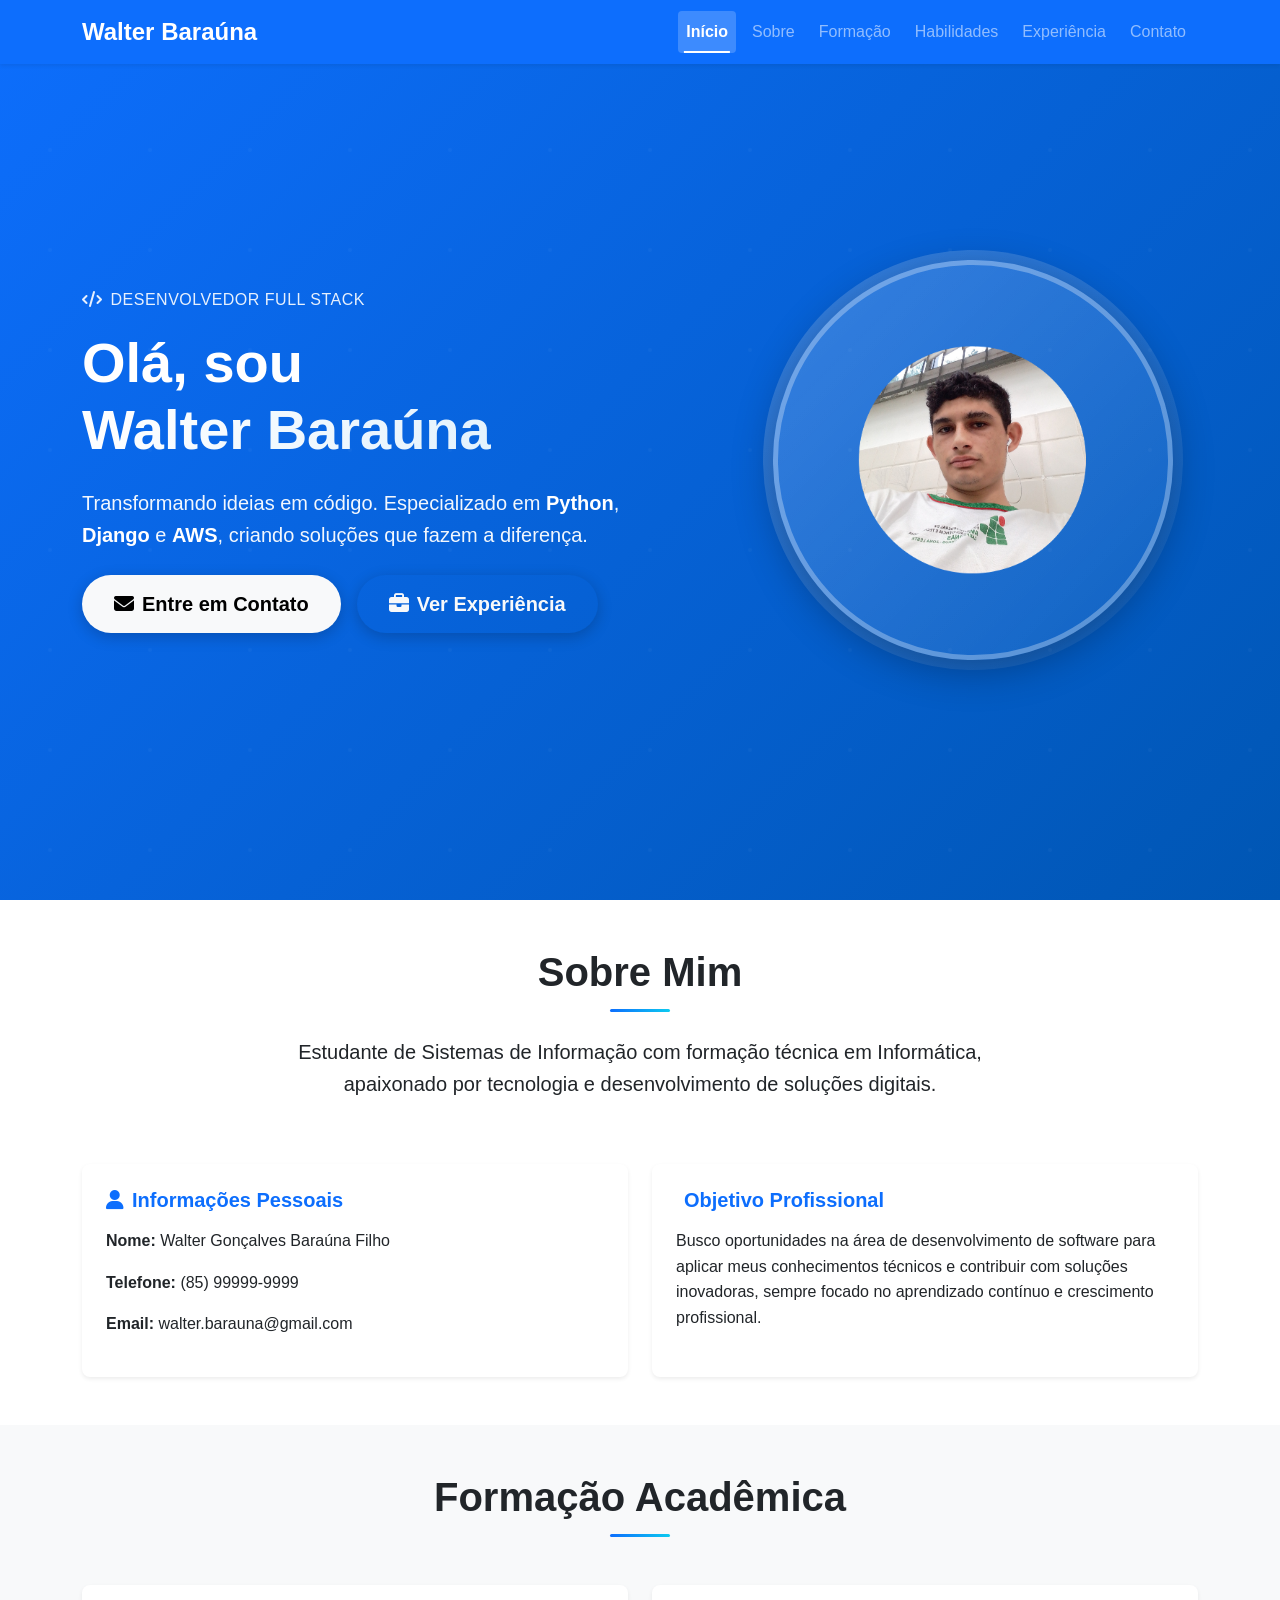
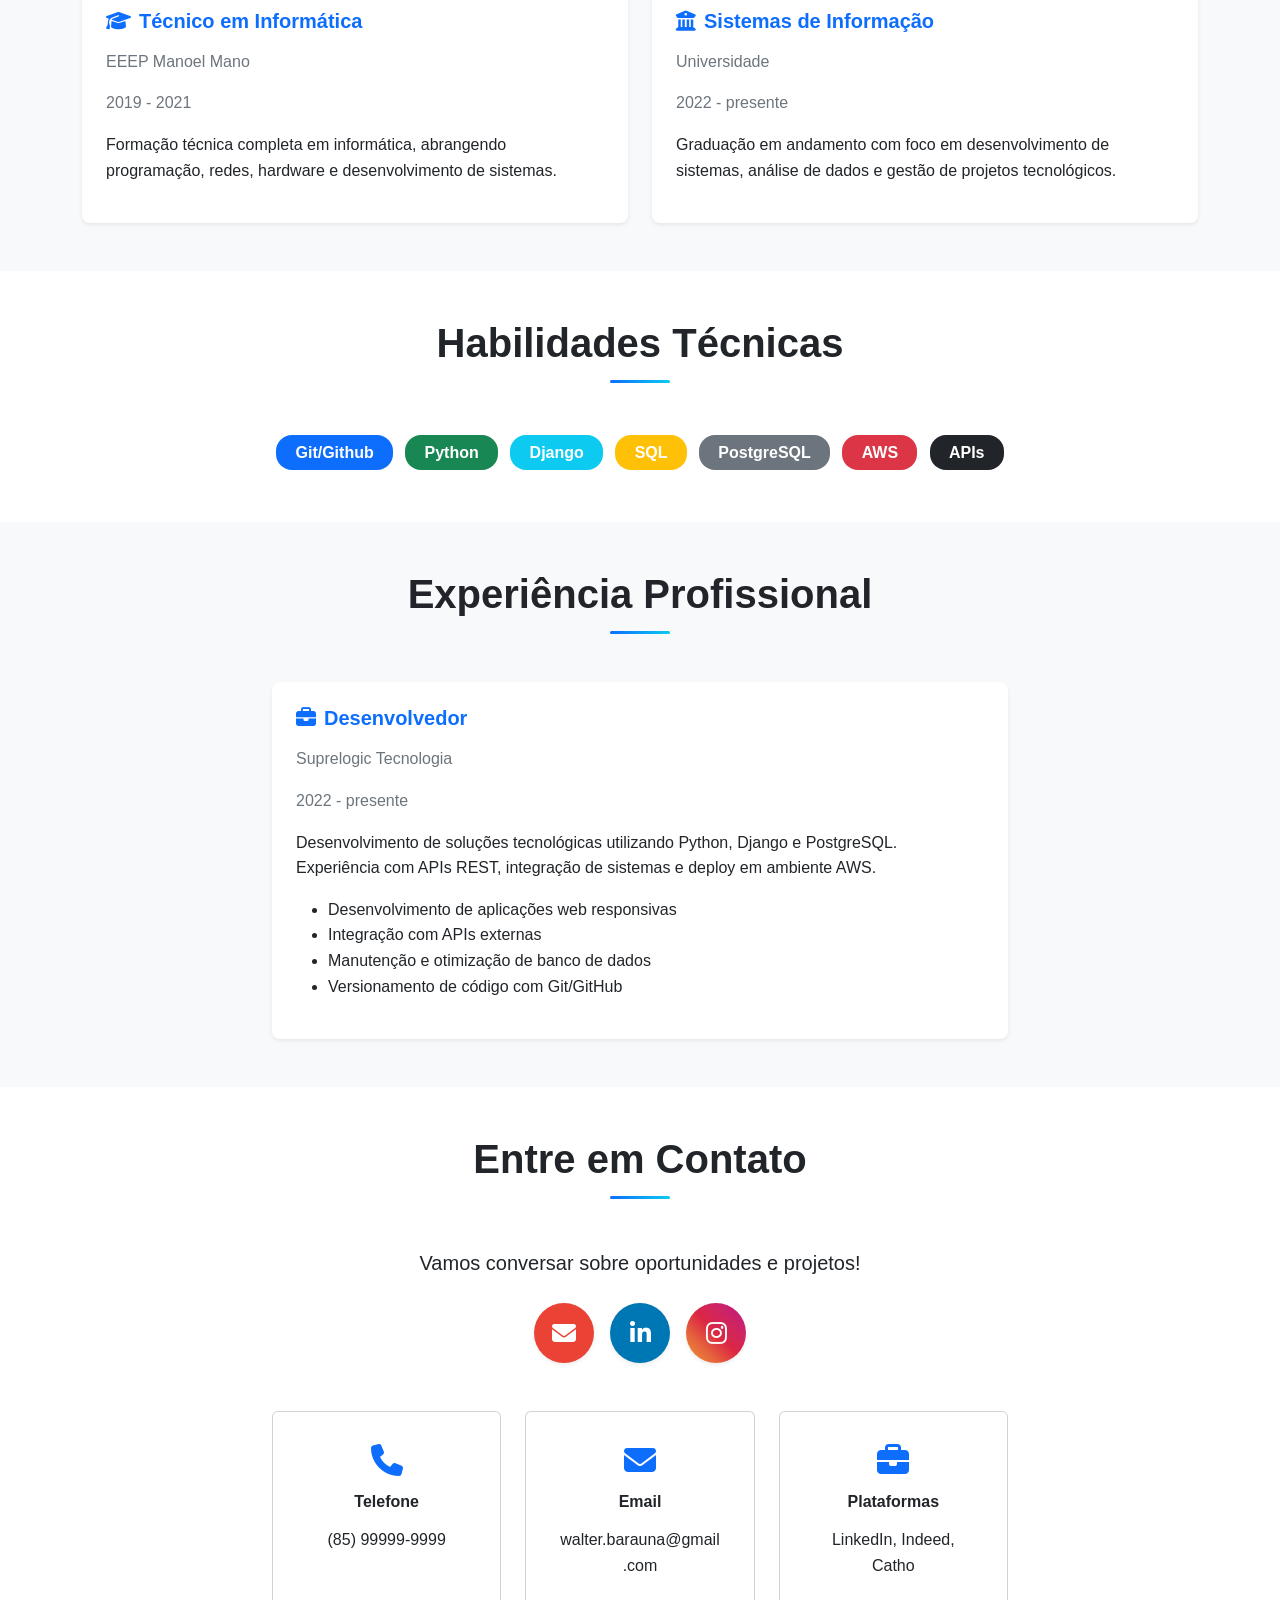
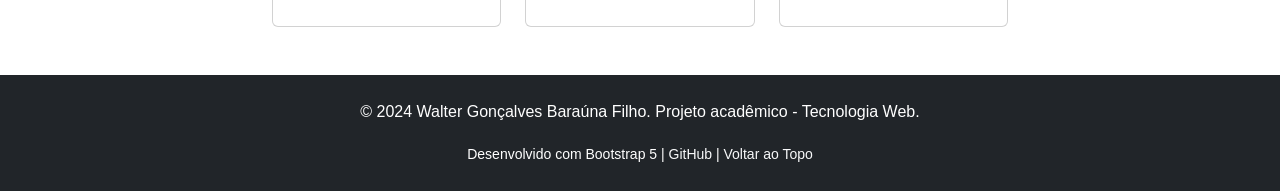
<file: portfolio.html>
<!DOCTYPE html>
<html lang="pt-BR">
<head>
    <meta charset="UTF-8">
    <meta name="viewport" content="width=device-width, initial-scale=1.0">
    <meta name="description" content="Currículo Online de Walter Gonçalves Baraúna Filho - Desenvolvedor especializado em Python, Django, PostgreSQL e AWS. Confira minha formação, habilidades e experiência profissional.">
    <meta name="keywords" content="Walter Baraúna, desenvolvedor Python, Django, PostgreSQL, AWS, APIs REST, desenvolvedor web, Suprelogic Tecnologia, Sistemas de Informação">
    <meta name="author" content="Walter Gonçalves Baraúna Filho">
    <meta name="robots" content="index, follow">
    
    <!-- Open Graph / Facebook -->
    <meta property="og:type" content="website">
    <meta property="og:url" content="https://walterbaraunaf.github.io/Tecnologia-Web/portfolio.html">
    <meta property="og:title" content="Walter Baraúna - Desenvolvedor Python & Django">
    <meta property="og:description" content="Portfólio profissional de Walter Gonçalves Baraúna Filho. Desenvolvedor com experiência em Python, Django, PostgreSQL e AWS.">
    
    <!-- Twitter -->
    <meta property="twitter:card" content="summary_large_image">
    <meta property="twitter:title" content="Walter Baraúna - Desenvolvedor Python & Django">
    <meta property="twitter:description" content="Portfólio profissional de Walter Gonçalves Baraúna Filho. Desenvolvedor com experiência em Python, Django, PostgreSQL e AWS.">
    
    <title>Walter Baraúna - Desenvolvedor Python & Django</title>
    
    <!-- Preconnect para CDNs -->
    <link rel="preconnect" href="https://cdn.jsdelivr.net" crossorigin>
    <link rel="preconnect" href="https://cdnjs.cloudflare.com" crossorigin>
    
    <!-- Bootstrap CSS -->
    <link href="https://cdn.jsdelivr.net/npm/bootstrap@5.3.0/dist/css/bootstrap.min.css" rel="stylesheet">
    
    <!-- Font Awesome -->
    <link rel="stylesheet" href="https://cdnjs.cloudflare.com/ajax/libs/font-awesome/6.4.0/css/all.min.css">
    
    <!-- CSS Personalizado -->
    <link rel="stylesheet" href="css/styles.css">
    
    <!-- Favicon -->
    <link rel="icon" type="image/x-icon" href="assets/imagens/favicon.ico">
    <link rel="shortcut icon" type="image/x-icon" href="assets/imagens/favicon.ico">
    <link rel="apple-touch-icon" href="assets/imagens/favicon.ico">
</head>
<body>
    <!-- Navegação -->
    <nav class="navbar navbar-expand-lg navbar-dark bg-primary fixed-top">
        <div class="container">
            <a class="navbar-brand" href="#home">Walter Baraúna</a>
            
            <button class="navbar-toggler" type="button" data-bs-toggle="collapse" 
                    data-bs-target="#navbarNav" aria-controls="navbarNav" 
                    aria-expanded="false" aria-label="Toggle navigation">
                <span class="navbar-toggler-icon"></span>
            </button>
            
            <div class="collapse navbar-collapse" id="navbarNav">
                <ul class="navbar-nav ms-auto">
                    <li class="nav-item">
                        <a class="nav-link active" href="#home">Início</a>
                    </li>
                    <li class="nav-item">
                        <a class="nav-link" href="#sobre">Sobre</a>
                    </li>
                    <li class="nav-item">
                        <a class="nav-link" href="#formacao">Formação</a>
                    </li>
                    <li class="nav-item">
                        <a class="nav-link" href="#habilidades">Habilidades</a>
                    </li>
                    <li class="nav-item">
                        <a class="nav-link" href="#experiencia">Experiência</a>
                    </li>
                    <li class="nav-item">
                        <a class="nav-link" href="#contato">Contato</a>
                    </li>
                </ul>
            </div>
        </div>
    </nav>
    
    <!-- Hero Section -->
    <section id="home" class="hero-section bg-primary text-white" role="banner" aria-label="Apresentação principal">
        <div class="container">
            <div class="row align-items-center hero-content">
                <div class="col-12 col-lg-7 mb-4 mb-lg-0 hero-text">
                    <p class="hero-tagline mb-3">
                        <i class="fas fa-code me-2" aria-hidden="true"></i>Desenvolvedor Full Stack
                    </p>
                    <h1 class="hero-title mb-4">
                        Olá, sou <span class="hero-name">Walter Baraúna</span>
                    </h1>
                    <p class="hero-subtitle mb-4">
                        Transformando ideias em código. Especializado em <strong>Python</strong>, <strong>Django</strong> e <strong>AWS</strong>, 
                        criando soluções que fazem a diferença.
                    </p>
                    <div class="hero-cta d-flex flex-wrap gap-3">
                        <a href="#contato" class="btn btn-light btn-lg">
                            <i class="fas fa-envelope me-2" aria-hidden="true"></i>Entre em Contato
                        </a>
                        <a href="#experiencia" class="btn btn-outline-light btn-lg">
                            <i class="fas fa-briefcase me-2" aria-hidden="true"></i>Ver Experiência
                        </a>
                    </div>
                </div>
                <div class="col-12 col-lg-5 text-center hero-image-wrapper">
                    <div class="hero-image-container">
                        <img 
                            src="assets/imagens/foto1.png" 
                            alt="Foto de perfil de Walter Gonçalves Baraúna Filho"
                            class="hero-profile-image"
                            loading="eager"
                            width="320"
                            height="320"
                        /> 
                    </div>
                </div>
            </div>
        </div>
    </section>
    
    <!-- Seção Sobre -->
    <section id="sobre" class="py-5">
        <div class="container">
            <div class="row">
                <div class="col-lg-8 mx-auto text-center">
                    <h2 class="mb-4">Sobre Mim</h2>
                    <p class="lead">Estudante de Sistemas de Informação com formação técnica em Informática, apaixonado por tecnologia e desenvolvimento de soluções digitais.</p>
                </div>
            </div>
            <div class="row mt-5">
                <div class="col-12 col-md-6 mb-4 mb-md-0">
                    <div class="card h-100 card-personalizado">
                        <div class="card-body">
                            <h5 class="card-title"><i class="fas fa-user me-2"></i>Informações Pessoais</h5>
                            <p><strong>Nome:</strong> Walter Gonçalves Baraúna Filho</p>
                            <p><strong>Telefone:</strong> (85) 99999-9999</p>
                            <p><strong>Email:</strong> walter.barauna@gmail.com</p>
                        </div>
                    </div>
                </div>
                <div class="col-12 col-md-6">
                    <div class="card h-100 card-personalizado">
                        <div class="card-body">
                            <h5 class="card-title"><i class="fas fa-target me-2"></i>Objetivo Profissional</h5>
                            <p>Busco oportunidades na área de desenvolvimento de software para aplicar meus conhecimentos técnicos e contribuir com soluções inovadoras, sempre focado no aprendizado contínuo e crescimento profissional.</p>
                        </div>
                    </div>
                </div>
            </div>
        </div>
    </section>
    
    <!-- Seção Formação -->
    <section id="formacao" class="py-5 bg-light">
        <div class="container">
            <div class="row">
                <div class="col-lg-8 mx-auto text-center">
                    <h2 class="mb-5">Formação Acadêmica</h2>
                </div>
            </div>
            <div class="row">
                <div class="col-12 col-md-6 mb-4 mb-md-0">
                    <div class="card h-100 card-personalizado">
                        <div class="card-body">
                            <h5 class="card-title"><i class="fas fa-graduation-cap me-2"></i>Técnico em Informática</h5>
                            <p class="text-muted">EEEP Manoel Mano</p>
                            <p class="text-muted">2019 - 2021</p>
                            <p>Formação técnica completa em informática, abrangendo programação, redes, hardware e desenvolvimento de sistemas.</p>
                        </div>
                    </div>
                </div>
                <div class="col-12 col-md-6">
                    <div class="card h-100 card-personalizado">
                        <div class="card-body">
                            <h5 class="card-title"><i class="fas fa-university me-2"></i>Sistemas de Informação</h5>
                            <p class="text-muted">Universidade</p>
                            <p class="text-muted">2022 - presente</p>
                            <p>Graduação em andamento com foco em desenvolvimento de sistemas, análise de dados e gestão de projetos tecnológicos.</p>
                        </div>
                    </div>
                </div>
            </div>
        </div>
    </section>
    
    <!-- Seção Habilidades -->
    <section id="habilidades" class="py-5">
        <div class="container">
            <div class="row">
                <div class="col-lg-8 mx-auto text-center">
                    <h2 class="mb-5">Habilidades Técnicas</h2>
                </div>
            </div>
            <div class="row">
                <div class="col-lg-8 mx-auto">
                    <div class="text-center">
                        <span class="badge bg-primary badge-habilidade">Git/Github</span>
                        <span class="badge bg-success badge-habilidade">Python</span>
                        <span class="badge bg-info badge-habilidade">Django</span>
                        <span class="badge bg-warning badge-habilidade">SQL</span>
                        <span class="badge bg-secondary badge-habilidade">PostgreSQL</span>
                        <span class="badge bg-danger badge-habilidade">AWS</span>
                        <span class="badge bg-dark badge-habilidade">APIs</span>
                    </div>
                </div>
            </div>
        </div>
    </section>
    
    <!-- Seção Experiência -->
    <section id="experiencia" class="py-5 bg-light">
        <div class="container">
            <div class="row">
                <div class="col-lg-8 mx-auto text-center">
                    <h2 class="mb-5">Experiência Profissional</h2>
                </div>
            </div>
            <div class="row">
                <div class="col-lg-8 mx-auto">
                    <div class="card card-personalizado">
                        <div class="card-body">
                            <h5 class="card-title"><i class="fas fa-briefcase me-2"></i>Desenvolvedor</h5>
                            <p class="text-muted">Suprelogic Tecnologia</p>
                            <p class="text-muted">2022 - presente</p>
                            <p>Desenvolvimento de soluções tecnológicas utilizando Python, Django e PostgreSQL. Experiência com APIs REST, integração de sistemas e deploy em ambiente AWS.</p>
                            <ul>
                                <li>Desenvolvimento de aplicações web responsivas</li>
                                <li>Integração com APIs externas</li>
                                <li>Manutenção e otimização de banco de dados</li>
                                <li>Versionamento de código com Git/GitHub</li>
                            </ul>
                        </div>
                    </div>
                </div>
            </div>
        </div>
    </section>
    
    <!-- Seção Contato -->
    <section id="contato" class="py-5">
        <div class="container">
            <div class="row">
                <div class="col-lg-8 mx-auto text-center">
                    <h2 class="mb-5">Entre em Contato</h2>
                    <p class="lead mb-4">Vamos conversar sobre oportunidades e projetos!</p>
                    
                    <div class="d-flex justify-content-center flex-wrap gap-3 mb-4">
                        <a href="mailto:walter.barauna@gmail.com" class="botao-social email text-white link-externo" aria-label="Enviar email para Walter Baraúna">
                            <i class="fas fa-envelope"></i>
                        </a>
                        <a href="https://www.linkedin.com/in/waltergoncalvesfilho/" class="botao-social linkedin text-white link-externo" target="_blank" rel="noopener noreferrer" aria-label="Visitar perfil no LinkedIn">
                            <i class="fab fa-linkedin-in"></i>
                        </a>
                        <a href="https://www.instagram.com/waltergoncalves.filho" class="botao-social instagram text-white link-externo" target="_blank" rel="noopener noreferrer" aria-label="Visitar perfil no Instagram">
                            <i class="fab fa-instagram"></i>
                        </a>
                    </div>
                    
                    <div class="row mt-5">
                        <div class="col-12 col-md-4 mb-4 mb-md-0">
                            <div class="card h-100">
                                <div class="card-body text-center">
                                    <i class="fas fa-phone fa-2x text-primary mb-3"></i>
                                    <h6>Telefone</h6>
                                    <p>(85) 99999-9999</p>
                                </div>
                            </div>
                        </div>
                        <div class="col-12 col-md-4 mb-4 mb-md-0">
                            <div class="card h-100">
                                <div class="card-body text-center">
                                    <i class="fas fa-envelope fa-2x text-primary mb-3"></i>
                                    <h6>Email</h6>
                                    <p>walter.barauna@gmail.com</p>
                                </div>
                            </div>
                        </div>
                        <div class="col-12 col-md-4">
                            <div class="card h-100">
                                <div class="card-body text-center">
                                    <i class="fas fa-briefcase fa-2x text-primary mb-3"></i>
                                    <h6>Plataformas</h6>
                                    <p>LinkedIn, Indeed, Catho</p>
                                </div>
                            </div>
                        </div>
                    </div>
                </div>
            </div>
        </div>
    </section>
    
    <!-- Footer -->
    <footer class="bg-dark text-white py-4">
        <div class="container">
            <div class="row">
                <div class="col-12 text-center">
                    <p>&copy; 2024 Walter Gonçalves Baraúna Filho. Projeto acadêmico - Tecnologia Web.</p>
                    <p class="mb-0">
                        <small>Desenvolvido com Bootstrap 5 | 
                        <a href="https://github.com" class="text-light">GitHub</a> | 
                        <a href="#home" class="text-light">Voltar ao Topo</a>
                        </small>
                    </p>
                </div>
            </div>
        </div>
    </footer>
    
    <!-- Bootstrap JS -->
    <script src="https://cdn.jsdelivr.net/npm/bootstrap@5.3.0/dist/js/bootstrap.bundle.min.js"></script>
    
    <!-- JavaScript Personalizado -->
    <script src="js/script.js"></script>
</body>
</html>
</file>
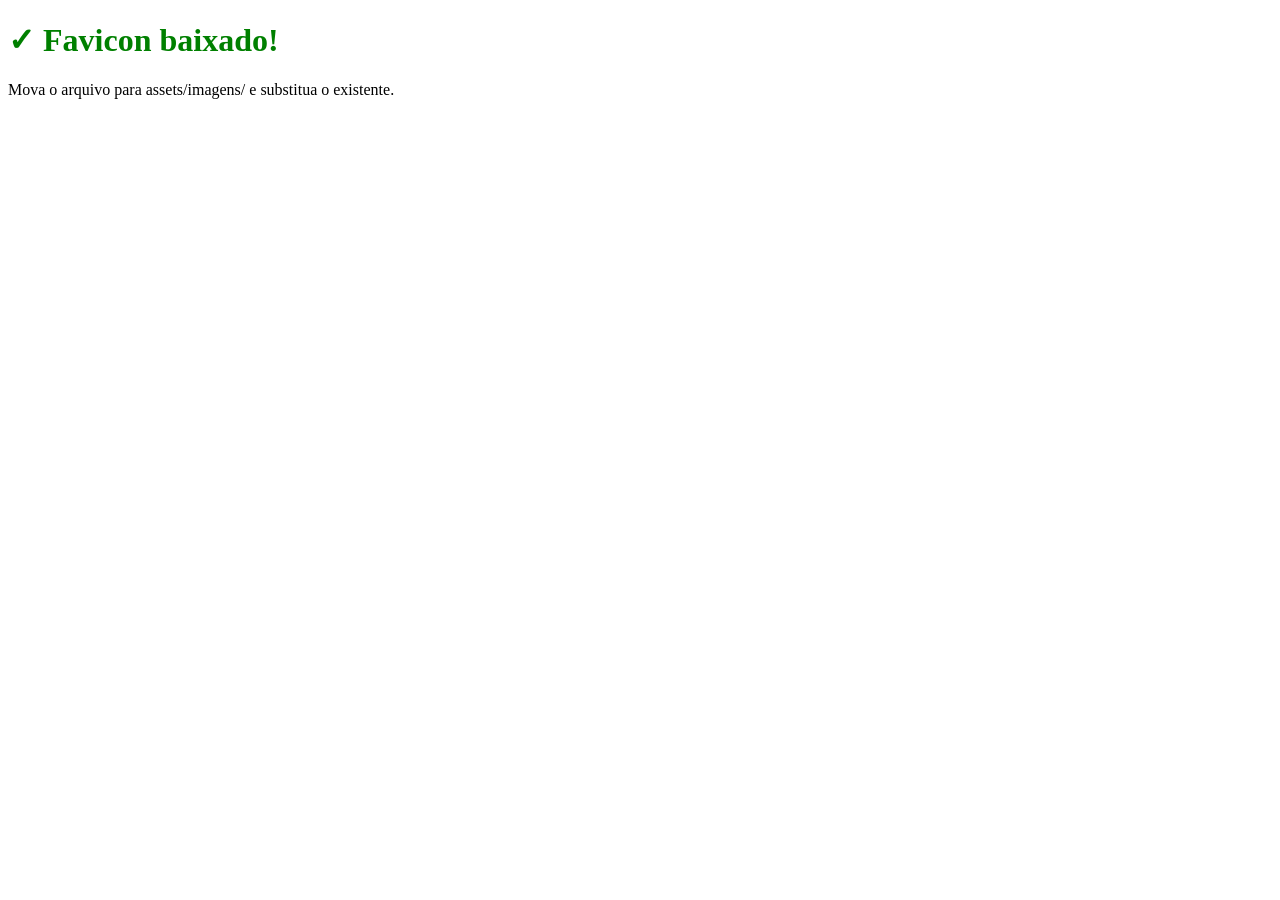
<file: assets/imagens/create-favicon.html>
<!DOCTYPE html>
<html>
<head>
    <meta charset="UTF-8">
    <title>Criar Favicon</title>
</head>
<body>
    <h1>Gerando favicon...</h1>
    <canvas id="canvas" width="32" height="32"></canvas>
    <script>
        const canvas = document.getElementById('canvas');
        const ctx = canvas.getContext('2d');
        
        // Fundo azul
        ctx.fillStyle = '#0d6efd';
        ctx.fillRect(0, 0, 32, 32);
        
        // Letra W branca
        ctx.fillStyle = '#ffffff';
        ctx.font = 'bold 24px Arial';
        ctx.textAlign = 'center';
        ctx.textBaseline = 'middle';
        ctx.fillText('W', 16, 17);
        
        // Converter para ICO e baixar
        canvas.toBlob(function(blob) {
            const url = URL.createObjectURL(blob);
            const link = document.createElement('a');
            link.href = url;
            link.download = 'favicon.ico';
            document.body.appendChild(link);
            link.click();
            document.body.removeChild(link);
            URL.revokeObjectURL(url);
            
            document.body.innerHTML = '<h1 style="color: green;">✓ Favicon baixado!</h1><p>Mova o arquivo para assets/imagens/ e substitua o existente.</p>';
        }, 'image/x-icon');
    </script>
</body>
</html>
</file>
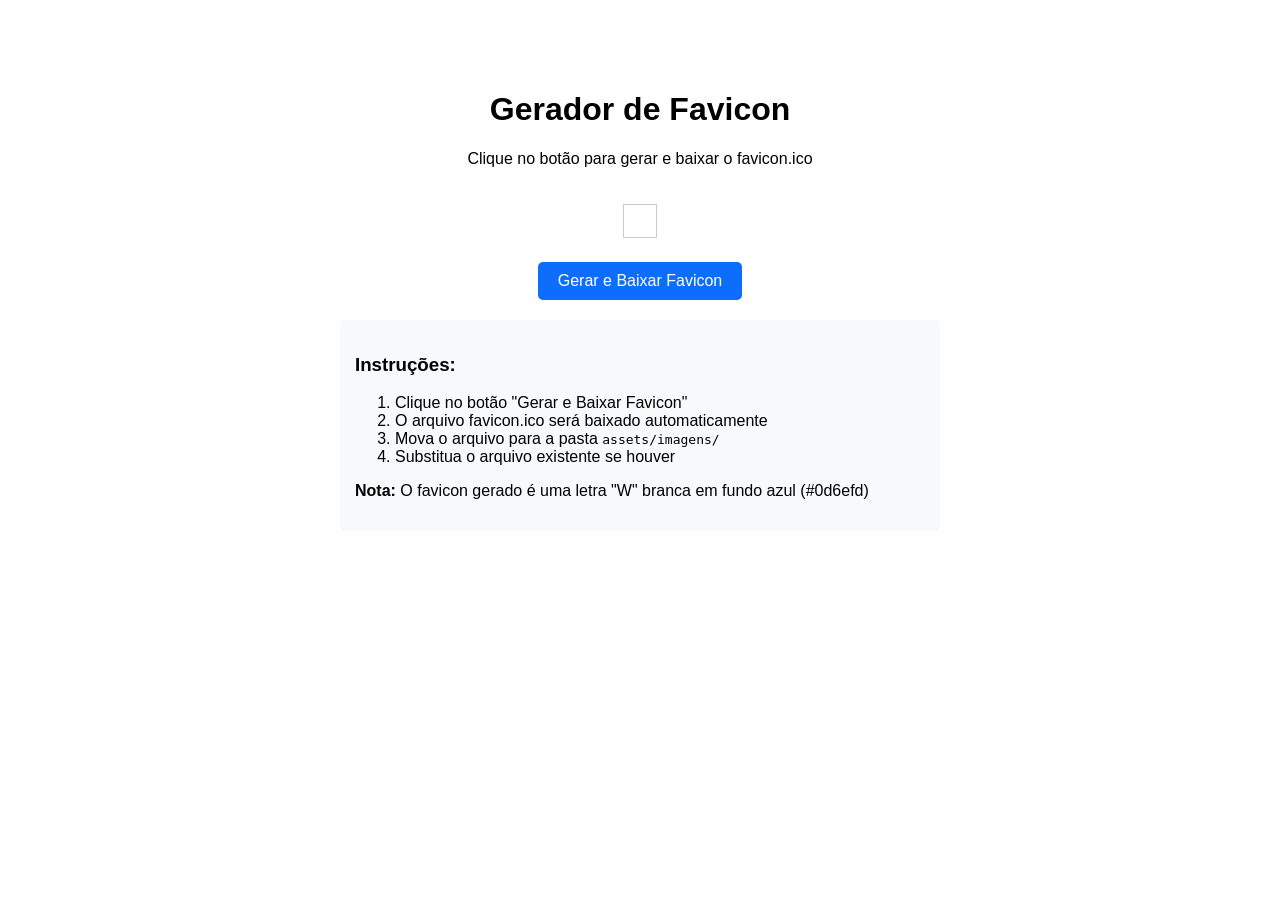
<file: assets/imagens/favicon-generator.html>
<!DOCTYPE html>
<html lang="pt-BR">
<head>
    <meta charset="UTF-8">
    <meta name="viewport" content="width=device-width, initial-scale=1.0">
    <title>Gerador de Favicon</title>
    <style>
        body {
            font-family: Arial, sans-serif;
            max-width: 600px;
            margin: 50px auto;
            padding: 20px;
            text-align: center;
        }
        canvas {
            border: 1px solid #ccc;
            margin: 20px 0;
        }
        button {
            background: #0d6efd;
            color: white;
            border: none;
            padding: 10px 20px;
            font-size: 16px;
            cursor: pointer;
            border-radius: 5px;
        }
        button:hover {
            background: #0056b3;
        }
        .instructions {
            background: #f8f9fa;
            padding: 15px;
            border-radius: 5px;
            margin-top: 20px;
            text-align: left;
        }
    </style>
</head>
<body>
    <h1>Gerador de Favicon</h1>
    <p>Clique no botão para gerar e baixar o favicon.ico</p>
    
    <canvas id="canvas" width="32" height="32"></canvas>
    
    <div>
        <button onclick="generateFavicon()">Gerar e Baixar Favicon</button>
    </div>
    
    <div class="instructions">
        <h3>Instruções:</h3>
        <ol>
            <li>Clique no botão "Gerar e Baixar Favicon"</li>
            <li>O arquivo favicon.ico será baixado automaticamente</li>
            <li>Mova o arquivo para a pasta <code>assets/imagens/</code></li>
            <li>Substitua o arquivo existente se houver</li>
        </ol>
        <p><strong>Nota:</strong> O favicon gerado é uma letra "W" branca em fundo azul (#0d6efd)</p>
    </div>

    <script>
        function generateFavicon() {
            const canvas = document.getElementById('canvas');
            const ctx = canvas.getContext('2d');
            
            // Fundo azul
            ctx.fillStyle = '#0d6efd';
            ctx.fillRect(0, 0, 32, 32);
            
            // Letra W branca
            ctx.fillStyle = '#ffffff';
            ctx.font = 'bold 24px Arial';
            ctx.textAlign = 'center';
            ctx.textBaseline = 'middle';
            ctx.fillText('W', 16, 17);
            
            // Converter para blob e baixar
            canvas.toBlob(function(blob) {
                const url = URL.createObjectURL(blob);
                const link = document.createElement('a');
                link.href = url;
                link.download = 'favicon.ico';
                document.body.appendChild(link);
                link.click();
                document.body.removeChild(link);
                URL.revokeObjectURL(url);
                
                alert('✓ Favicon gerado e baixado com sucesso!\n\nMova o arquivo para assets/imagens/');
            }, 'image/x-icon');
        }
    </script>
</body>
</html>
</file>
<file: css/styles.css>
/* ===== VARIÁVEIS CSS ===== */
:root {
    /* Paleta de Cores Principal */
    --cor-primaria: #0d6efd;
    --cor-secundaria: #6c757d;
    --cor-sucesso: #198754;
    --cor-info: #0dcaf0;
    --cor-warning: #ffc107;
    --cor-danger: #dc3545;
    --cor-light: #f8f9fa;
    --cor-dark: #212529;
    
    /* Cores de Fundo */
    --bg-primaria: #0d6efd;
    --bg-secundaria: #6c757d;
    --bg-light: #f8f9fa;
    --bg-dark: #212529;
    --bg-white: #ffffff;
    
    /* Cores de Texto */
    --texto-primario: #212529;
    --texto-secundario: #6c757d;
    --texto-muted: #6c757d;
    --texto-white: #ffffff;
    
    /* Tipografia */
    --fonte-principal: 'Segoe UI', Tahoma, Geneva, Verdana, sans-serif;
    --fonte-tamanho-base: 1rem;
    --fonte-tamanho-pequeno: 0.875rem;
    --fonte-tamanho-grande: 1.25rem;
    --fonte-peso-normal: 400;
    --fonte-peso-medio: 500;
    --fonte-peso-bold: 700;
    --linha-altura: 1.6;
    
    /* Espaçamento */
    --espacamento-xs: 0.25rem;
    --espacamento-sm: 0.5rem;
    --espacamento-md: 1rem;
    --espacamento-lg: 1.5rem;
    --espacamento-xl: 3rem;
    
    /* Sombras */
    --sombra-pequena: 0 0.125rem 0.25rem rgba(0, 0, 0, 0.075);
    --sombra-media: 0 0.5rem 1rem rgba(0, 0, 0, 0.15);
    --sombra-grande: 0 1rem 3rem rgba(0, 0, 0, 0.175);
    
    /* Bordas */
    --borda-radius-pequeno: 0.25rem;
    --borda-radius-medio: 0.5rem;
    --borda-radius-grande: 1rem;
    --borda-radius-circular: 50%;
    
    /* Transições */
    --transicao-rapida: 0.15s ease-in-out;
    --transicao-normal: 0.3s ease-in-out;
    --transicao-lenta: 0.6s ease-in-out;
    
    /* Z-index */
    --z-navbar: 1030;
    --z-modal: 1050;
    --z-tooltip: 1070;
}

/* ===== ESTILOS GLOBAIS ===== */
* {
    margin: 0;
    padding: 0;
    box-sizing: border-box;
}

body {
    font-family: var(--fonte-principal);
    font-size: var(--fonte-tamanho-base);
    line-height: var(--linha-altura);
    color: var(--texto-primario);
    background-color: var(--bg-white);
    scroll-behavior: smooth;
    overflow-x: hidden;
}

h1, h2, h3, h4, h5, h6 {
    font-weight: var(--fonte-peso-bold);
    line-height: 1.2;
    margin-bottom: var(--espacamento-md);
}

p {
    margin-bottom: var(--espacamento-md);
}

a {
    text-decoration: none;
    transition: all var(--transicao-normal);
}

img {
    max-width: 100%;
    height: auto;
}

section {
    position: relative;
    scroll-margin-top: 70px;
}

/* ===== PÁGINA DE LOGIN - DESIGN PROFISSIONAL ===== */

/* Layout Principal */
.login-left-panel {
    background-color: #e8e8e8;
    position: relative;
}

.login-right-panel {
    background: linear-gradient(135deg, #1a1a3e 0%, #2d2d7f 50%, #4a4aaf 100%);
    position: relative;
}

/* Logo e Branding - Lado Esquerdo */
.login-logo {
    width: 280px;
    height: auto;
    margin-bottom: 2rem;
    filter: drop-shadow(0 4px 6px rgba(0, 0, 0, 0.1));
}

.login-brand-title {
    font-size: 3.5rem;
    font-weight: 700;
    color: #1a1a1a;
    letter-spacing: 4px;
    margin-bottom: 0.5rem;
}

.login-brand-title-mobile {
    font-size: 2rem;
    font-weight: 700;
    color: #ffffff;
    letter-spacing: 3px;
    margin-bottom: 1rem;
}

.login-brand-subtitle {
    font-size: 1.1rem;
    color: #4a4a4a;
    font-weight: 400;
}

/* Container do Formulário */
.login-form-container {
    width: 100%;
    max-width: 420px;
    padding: 2rem;
}

/* Logo Mobile */
.login-logo-mobile {
    width: 120px;
    height: auto;
}

/* Títulos do Formulário */
.login-title {
    color: #ffffff;
    font-size: 2.5rem;
    font-weight: 600;
    margin-bottom: 0.5rem;
}

.login-subtitle {
    color: rgba(255, 255, 255, 0.7);
    font-size: 0.9rem;
    margin-bottom: 2.5rem;
}

/* Labels Customizados */
.form-label-custom {
    color: rgba(255, 255, 255, 0.9);
    font-size: 0.7rem;
    font-weight: 600;
    letter-spacing: 1.5px;
    text-transform: uppercase;
    margin-bottom: 0.6rem;
    display: block;
}

/* Wrapper para Input com Ícone */
.input-icon-wrapper {
    position: relative;
    display: flex;
    align-items: center;
}

.input-icon {
    position: absolute;
    left: 1rem;
    color: #6c757d;
    pointer-events: none;
    z-index: 2;
}

/* Botão de Toggle de Senha */
.toggle-password {
    position: absolute;
    right: 1rem;
    background: none;
    border: none;
    cursor: pointer;
    padding: 0.5rem;
    display: flex;
    align-items: center;
    justify-content: center;
    color: #6c757d;
    transition: all 0.3s ease;
    z-index: 2;
}

.toggle-password:hover {
    color: #ffffff;
    transform: scale(1.1);
}

.toggle-password:focus {
    outline: none;
}

.toggle-password svg {
    width: 20px;
    height: 20px;
}

/* Inputs Customizados */
.form-control-custom {
    width: 100%;
    padding: 1rem 1rem 1rem 3rem;
    font-size: 1rem;
    background-color: transparent;
    border: 2px solid rgba(255, 255, 255, 0.3);
    border-radius: 12px;
    transition: all 0.3s ease;
    color: #ffffff;
}

.form-control-custom::placeholder {
    color: rgba(255, 255, 255, 0.5);
}

.form-control-custom:focus {
    outline: none;
    background-color: rgba(255, 255, 255, 0.05);
    border-color: rgba(255, 255, 255, 0.6);
    box-shadow: 0 0 0 4px rgba(255, 255, 255, 0.1);
}

.form-control-custom:hover {
    border-color: rgba(255, 255, 255, 0.5);
    background-color: rgba(255, 255, 255, 0.03);
}

.form-control-custom:focus + .input-icon,
.form-control-custom:hover + .input-icon {
    color: #ffffff;
}

/* Botão de Login */
.btn-login {
    width: 100%;
    padding: 1rem;
    font-size: 1rem;
    font-weight: 600;
    color: #2d2d7f;
    background-color: #ffffff;
    border: none;
    border-radius: 12px;
    transition: all 0.3s ease;
    cursor: pointer;
    text-transform: uppercase;
    letter-spacing: 1px;
    margin-top: 1rem;
}

.btn-login:hover {
    background-color: #f0f0f0;
    transform: translateY(-2px);
    box-shadow: 0 6px 20px rgba(0, 0, 0, 0.2);
}

.btn-login:active {
    transform: translateY(0);
}

/* Mensagens de Erro */
#login-error .alert {
    background-color: rgba(220, 53, 69, 0.9);
    border: none;
    color: #ffffff;
    border-radius: 12px;
}

.invalid-feedback {
    color: #ffcccc;
    font-size: 0.85rem;
    margin-top: 0.5rem;
}

/* Requisitos de Senha */
.senha-requisitos {
    margin-top: 0.75rem;
    padding: 0.75rem;
    background-color: rgba(255, 255, 255, 0.05);
    border-radius: 8px;
    border: 1px solid rgba(255, 255, 255, 0.1);
}

.requisito {
    color: rgba(255, 255, 255, 0.7);
    font-size: 0.8rem;
    margin-bottom: 0.4rem;
    transition: all 0.3s ease;
    display: flex;
    align-items: center;
    gap: 0.5rem;
}

.requisito:last-child {
    margin-bottom: 0;
}

.requisito-icon {
    display: inline-block;
    width: 16px;
    height: 16px;
    text-align: center;
    font-weight: bold;
    color: rgba(255, 255, 255, 0.5);
    transition: all 0.3s ease;
}

.requisito-valido {
    color: #4ade80 !important;
}

.requisito-valido .requisito-icon {
    color: #4ade80 !important;
}

/* SweetAlert2 Customização */
.swal-popup-custom {
    border-radius: 16px !important;
    padding: 2rem !important;
}

.swal-title-custom {
    color: #1a1a1a !important;
    font-size: 1.5rem !important;
    font-weight: 600 !important;
}

.swal-text-custom {
    color: #4a4a4a !important;
    font-size: 1rem !important;
}

.swal2-icon.swal2-error {
    border-color: #dc3545 !important;
    color: #dc3545 !important;
}

.swal2-icon.swal2-success {
    border-color: #198754 !important;
    color: #198754 !important;
}

.swal2-confirm {
    background-color: #2d2d7f !important;
    border-radius: 8px !important;
    padding: 0.75rem 2rem !important;
    font-weight: 600 !important;
}

.swal2-confirm:hover {
    background-color: #1a1a3e !important;
}

/* Responsividade */
@media (max-width: 991px) {
    .login-right-panel {
        background: linear-gradient(135deg, #1a1a3e 0%, #2d2d7f 50%, #4a4aaf 100%);
    }
    
    .login-form-container {
        max-width: 500px;
    }
    
    .login-title {
        font-size: 2rem;
    }
    
    .login-brand-title-mobile {
        font-size: 1.75rem;
    }
}

@media (max-width: 575px) {
    .login-form-container {
        padding: 1.5rem;
    }
    
    .login-title {
        font-size: 1.75rem;
    }
    
    .login-subtitle {
        font-size: 0.85rem;
    }
    
    .form-control-custom {
        padding: 0.875rem 0.875rem 0.875rem 2.75rem;
        font-size: 0.95rem;
    }
    
    .input-icon {
        left: 0.875rem;
        width: 18px;
        height: 18px;
    }
    
    .btn-login {
        padding: 0.875rem;
        font-size: 0.95rem;
    }
    
    .login-logo-mobile {
        width: 100px;
    }
}

@media (max-width: 575px) {
    .login-form-container {
        padding: 1.5rem;
    }
    
    .login-title {
        font-size: 1.5rem;
    }
    
    .login-subtitle {
        font-size: 0.9rem;
    }
    
    .form-control-custom {
        padding: 0.75rem;
        font-size: 0.9rem;
    }
    
    .btn-login {
        padding: 0.75rem;
        font-size: 0.95rem;
    }
}

/* ===== LANDING PAGE ===== */
.hero-section {
    padding-top: 100px;
    padding-bottom: 80px;
    background: linear-gradient(135deg, var(--cor-primaria) 0%, #0056b3 100%);
    position: relative;
    overflow: hidden;
}

.hero-section::before {
    content: '';
    position: absolute;
    top: 0;
    left: 0;
    right: 0;
    bottom: 0;
    background: url('data:image/svg+xml,<svg width="100" height="100" xmlns="http://www.w3.org/2000/svg"><circle cx="50" cy="50" r="2" fill="rgba(255,255,255,0.1)"/></svg>');
    opacity: 0.3;
    pointer-events: none;
}

.hero-section .container {
    position: relative;
    z-index: 1;
}

/* Hero Content */
.hero-content {
    min-height: calc(100vh - 180px);
}

/* Hero Text */
.hero-text {
    animation: fadeInLeft 0.8s ease-out;
}

.hero-tagline {
    font-size: 1rem;
    font-weight: 500;
    letter-spacing: 0.5px;
    text-transform: uppercase;
    color: rgba(255, 255, 255, 0.9);
    animation: fadeInDown 0.6s ease-out;
}

.hero-title {
    font-size: clamp(2rem, 5vw, 3.5rem);
    font-weight: 700;
    line-height: 1.2;
    margin-bottom: 1.5rem;
    animation: fadeInDown 0.8s ease-out 0.1s both;
}

.hero-name {
    display: inline-block;
    background: linear-gradient(120deg, #ffffff 0%, #e3f2fd 100%);
    -webkit-background-clip: text;
    -webkit-text-fill-color: transparent;
    background-clip: text;
}

.hero-subtitle {
    font-size: clamp(1rem, 2vw, 1.25rem);
    line-height: 1.6;
    color: rgba(255, 255, 255, 0.95);
    max-width: 600px;
    animation: fadeInUp 0.8s ease-out 0.2s both;
}

.hero-subtitle strong {
    color: #ffffff;
    font-weight: 600;
}

.hero-cta {
    animation: fadeInUp 0.8s ease-out 0.4s both;
}

.hero-cta .btn {
    transition: all 0.3s ease;
    font-weight: 600;
    padding: 0.875rem 2rem;
    border-radius: 50px;
    box-shadow: 0 4px 15px rgba(0, 0, 0, 0.2);
}

.hero-cta .btn-light:hover {
    transform: translateY(-3px);
    box-shadow: 0 6px 20px rgba(0, 0, 0, 0.3);
    background-color: #f8f9fa;
}

.hero-cta .btn-outline-light:hover {
    transform: translateY(-3px);
    background-color: rgba(255, 255, 255, 0.15);
    border-color: #ffffff;
}

/* Hero Image */
.hero-image-wrapper {
    animation: fadeInRight 0.8s ease-out 0.3s both;
}

.hero-image-container {
    position: relative;
    width: 100%;
    max-width: 400px;
    margin: 0 auto;
    aspect-ratio: 1;
}

.hero-image-container::before {
    content: '';
    position: absolute;
    top: -10px;
    left: -10px;
    right: -10px;
    bottom: -10px;
    background: linear-gradient(135deg, rgba(255, 255, 255, 0.2) 0%, rgba(255, 255, 255, 0.05) 100%);
    border-radius: 50%;
    z-index: -1;
    animation: pulse-ring 3s ease-in-out infinite;
}

@keyframes pulse-ring {
    0%, 100% {
        transform: scale(1);
        opacity: 1;
    }
    50% {
        transform: scale(1.05);
        opacity: 0.8;
    }
}

.hero-profile-image {
    width: 100%;
    height: 100%;
    object-fit: cover;
    object-position: center;
    border-radius: 50%;
    border: 5px solid rgba(255, 255, 255, 0.3);
    box-shadow: 0 10px 40px rgba(0, 0, 0, 0.3);
    transition: transform 0.3s ease;
}

.hero-profile-image:hover {
    transform: scale(1.05);
}

/* Seções de Conteúdo */
section:not(.hero-section) {
    padding: var(--espacamento-xl) 0;
}

section h2 {
    position: relative;
    display: inline-block;
    padding-bottom: var(--espacamento-md);
}

section h2::after {
    content: '';
    position: absolute;
    bottom: 0;
    left: 50%;
    transform: translateX(-50%);
    width: 60px;
    height: 3px;
    background: linear-gradient(90deg, var(--cor-primaria), var(--cor-info));
    border-radius: var(--borda-radius-pequeno);
}

/* Background alternado para seções */
section:nth-child(even) {
    background-color: var(--bg-light);
}

section:nth-child(odd) {
    background-color: var(--bg-white);
}

/* Navbar fixa e indicador de seção ativa */
.navbar {
    transition: all var(--transicao-normal);
    box-shadow: var(--sombra-pequena);
    z-index: var(--z-navbar);
}

.navbar-brand {
    font-weight: var(--fonte-peso-bold);
    font-size: 1.5rem;
    transition: all var(--transicao-normal);
}

.navbar-brand:hover {
    transform: scale(1.05);
}

.navbar-nav .nav-link {
    position: relative;
    transition: all var(--transicao-normal);
    padding: var(--espacamento-sm) var(--espacamento-md);
    margin: 0 var(--espacamento-xs);
    border-radius: var(--borda-radius-pequeno);
    text-decoration: none;
}

.navbar-nav .nav-link:hover {
    background-color: rgba(255, 255, 255, 0.1);
    text-decoration: none;
}

.navbar-nav .nav-link.active {
    font-weight: var(--fonte-peso-bold);
    background-color: rgba(255, 255, 255, 0.2);
}

.navbar-nav .nav-link.active::after {
    content: '';
    position: absolute;
    bottom: 0;
    left: 50%;
    transform: translateX(-50%);
    width: 80%;
    height: 2px;
    background-color: currentColor;
}

/* Footer */
footer {
    background-color: var(--bg-dark);
    color: var(--texto-white);
    padding: var(--espacamento-xl) 0;
}

footer a {
    color: var(--texto-white);
    transition: all var(--transicao-normal);
}

footer a:hover {
    color: var(--cor-info);
    text-decoration: underline;
}

/* Melhorar navbar colapsável em mobile */
@media (max-width: 991px) {
    .navbar-collapse {
        background-color: rgba(13, 110, 253, 0.95);
        padding: 1rem;
        border-radius: 0.5rem;
        margin-top: 0.5rem;
    }
    
    .navbar-nav .nav-link {
        padding: 0.75rem 1rem;
        border-radius: 0.25rem;
        margin: 0.25rem 0;
    }
    
    .navbar-nav .nav-link.active {
        background-color: rgba(255, 255, 255, 0.2);
    }
    
    .navbar-nav .nav-link.active::after {
        display: none;
    }
    
    .navbar-nav .nav-link:hover {
        background-color: rgba(255, 255, 255, 0.1);
    }
}

/* ===== COMPONENTES REUTILIZÁVEIS ===== */

/* Cards Personalizados */
.card-personalizado {
    border: none;
    border-radius: var(--borda-radius-medio);
    box-shadow: var(--sombra-pequena);
    transition: all var(--transicao-normal);
    overflow: hidden;
    background-color: var(--bg-white);
}

.card-personalizado:hover {
    transform: translateY(-5px);
    box-shadow: var(--sombra-media);
}

.card-personalizado .card-body {
    padding: var(--espacamento-lg);
}

.card-personalizado .card-title {
    color: var(--cor-primaria);
    font-weight: var(--fonte-peso-bold);
    margin-bottom: var(--espacamento-md);
    font-size: var(--fonte-tamanho-grande);
}

.card-personalizado .card-title i {
    color: var(--cor-primaria);
}

/* Botões Personalizados */
.btn {
    border-radius: var(--borda-radius-pequeno);
    padding: var(--espacamento-sm) var(--espacamento-lg);
    font-weight: var(--fonte-peso-medio);
    transition: all var(--transicao-normal);
    border: none;
    cursor: pointer;
    display: inline-block;
    text-align: center;
}

.btn:hover {
    transform: translateY(-2px);
    box-shadow: var(--sombra-pequena);
}

.btn:active {
    transform: translateY(0);
}

.btn-lg {
    padding: var(--espacamento-md) var(--espacamento-xl);
    font-size: var(--fonte-tamanho-grande);
}

/* Botões Sociais */
.botao-social {
    width: 60px;
    height: 60px;
    border-radius: var(--borda-radius-circular);
    display: inline-flex;
    align-items: center;
    justify-content: center;
    text-decoration: none;
    font-size: 1.5rem;
    transition: all var(--transicao-normal);
    box-shadow: var(--sombra-pequena);
    position: relative;
    overflow: hidden;
}

/* Cores específicas das redes sociais */
.botao-social.email {
    background-color: #ea4335 !important;
}

.botao-social.linkedin {
    background-color: #0077b5 !important;
}

.botao-social.instagram {
    background: linear-gradient(45deg, #f09433 0%, #e6683c 25%, #dc2743 50%, #cc2366 75%, #bc1888 100%) !important;
}

/* Efeitos hover com transições */
.botao-social:hover {
    transform: translateY(-5px) scale(1.1);
    box-shadow: var(--sombra-media);
}

.botao-social.email:hover {
    background-color: #d33426 !important;
}

.botao-social.linkedin:hover {
    background-color: #005885 !important;
}

.botao-social.instagram:hover {
    background: linear-gradient(45deg, #d87e2c 0%, #c55532 25%, #b91f38 50%, #a81c57 75%, #9a1475 100%) !important;
}

/* Animação de pulso ao focar */
.botao-social:focus {
    outline: none;
    animation: pulse 0.5s ease-in-out;
}

@keyframes pulse {
    0% {
        transform: scale(1);
    }
    50% {
        transform: scale(1.15);
    }
    100% {
        transform: scale(1);
    }
}

/* Badges de Habilidades */
.badge-habilidade {
    font-size: 0.9rem;
    padding: var(--espacamento-sm) var(--espacamento-md);
    margin: var(--espacamento-xs);
    border-radius: var(--borda-radius-grande);
    font-weight: var(--fonte-peso-medio);
    transition: all var(--transicao-normal);
    display: inline-block;
}

.badge-habilidade:hover {
    transform: scale(1.05);
    box-shadow: var(--sombra-pequena);
}

/* Animações e Transições */
@keyframes fadeIn {
    from {
        opacity: 0;
    }
    to {
        opacity: 1;
    }
}

@keyframes fadeInUp {
    from {
        opacity: 0;
        transform: translateY(30px);
    }
    to {
        opacity: 1;
        transform: translateY(0);
    }
}

@keyframes fadeInDown {
    from {
        opacity: 0;
        transform: translateY(-30px);
    }
    to {
        opacity: 1;
        transform: translateY(0);
    }
}

@keyframes fadeInLeft {
    from {
        opacity: 0;
        transform: translateX(-30px);
    }
    to {
        opacity: 1;
        transform: translateX(0);
    }
}

@keyframes fadeInRight {
    from {
        opacity: 0;
        transform: translateX(30px);
    }
    to {
        opacity: 1;
        transform: translateX(0);
    }
}

.fade-in {
    animation: fadeIn var(--transicao-lenta);
}

.fade-in-up {
    animation: fadeInUp var(--transicao-lenta);
}

.fade-in-down {
    animation: fadeInDown var(--transicao-lenta);
}

.slide-in-left {
    animation: slideInLeft var(--transicao-lenta);
}

.slide-in-right {
    animation: slideInRight var(--transicao-lenta);
}

/* ===== RESPONSIVIDADE PERSONALIZADA ===== */

/* Extra Small Devices (Smartphones em modo retrato, <576px) */
@media (max-width: 575px) {
    /* Tipografia otimizada para mobile */
    body {
        font-size: 0.9rem;
    }
    
    h1, .display-4 {
        font-size: 1.75rem !important;
        line-height: 1.3;
    }
    
    h2 {
        font-size: 1.5rem;
    }
    
    h3, h4 {
        font-size: 1.25rem;
    }
    
    .lead {
        font-size: 1rem;
    }
    
    /* Espaçamento reduzido para mobile */
    section {
        padding: var(--espacamento-lg) 0 !important;
    }
    
    /* Hero Section Mobile */
    .hero-section {
        padding-top: 80px !important;
        padding-bottom: 60px !important;
    }
    
    .hero-content {
        min-height: auto !important;
    }
    
    .hero-text {
        text-align: center;
    }
    
    .hero-tagline {
        font-size: 0.85rem;
    }
    
    .hero-title {
        font-size: 1.75rem !important;
    }
    
    .hero-subtitle {
        font-size: 1rem;
    }
    
    .hero-cta {
        display: flex;
        flex-direction: column;
        gap: 0.75rem;
    }
    
    .hero-cta .btn {
        width: 100%;
        margin: 0 !important;
        padding: 0.75rem 1.5rem;
        font-size: 0.95rem;
    }
    
    .hero-image-container {
        max-width: 280px;
        margin-top: 2rem;
    }
    
    .hero-image-container::before {
        top: -5px;
        left: -5px;
        right: -5px;
        bottom: -5px;
    }
    
    .hero-profile-image {
        border-width: 3px;
    }
    
    .container {
        padding-left: 1rem;
        padding-right: 1rem;
    }
    
    /* Botões otimizados */
    .btn-lg {
        padding: 0.75rem 1.25rem;
        font-size: 1rem;
        width: 100%;
    }
    
    .btn {
        padding: 0.5rem 1rem;
        font-size: 0.9rem;
    }
    
    /* Cards com espaçamento reduzido */
    .card-personalizado {
        margin-bottom: 1rem;
    }
    
    .card-body {
        padding: 1rem;
    }
    
    /* Badges menores */
    .badge-habilidade {
        font-size: 0.75rem;
        padding: 0.35rem 0.65rem;
        margin: 0.15rem;
    }
    
    /* Botões sociais menores */
    .botao-social {
        width: 50px;
        height: 50px;
        font-size: 1.25rem;
    }
    
    /* Navbar compacta */
    .navbar-brand {
        font-size: 1rem;
    }
    
    .navbar {
        padding: 0.5rem 1rem;
    }
}

/* Small Devices (Smartphones em modo paisagem, ≥576px) */
@media (min-width: 576px) and (max-width: 767px) {
    /* Tipografia intermediária */
    h1, .display-4 {
        font-size: 2rem !important;
    }
    
    h2 {
        font-size: 1.75rem;
    }
    
    /* Espaçamento moderado */
    section {
        padding: var(--espacamento-xl) 0;
    }
    
    .hero-section {
        padding-top: 90px;
        padding-bottom: 70px;
    }
    
    .hero-content {
        min-height: auto;
    }
    
    .hero-text {
        text-align: center;
    }
    
    .hero-cta {
        display: flex;
        justify-content: center;
        gap: 1rem;
        flex-wrap: wrap;
    }
    
    .hero-cta .btn {
        flex: 0 1 auto;
        min-width: 180px;
    }
    
    .hero-image-container {
        max-width: 320px;
        margin-top: 2rem;
    }
    
    /* Botões com largura flexível */
    .btn-lg {
        width: auto;
        min-width: 200px;
    }
    
    /* Cards com melhor espaçamento */
    .card-personalizado {
        margin-bottom: 1.5rem;
    }
}

/* Medium Devices (Tablets, ≥768px) */
@media (min-width: 768px) and (max-width: 991px) {
    /* Tipografia para tablet */
    h1, .display-4 {
        font-size: 2.5rem !important;
    }
    
    h2 {
        font-size: 2rem;
    }
    
    /* Layout em duas colunas */
    .hero-section {
        padding-top: 100px;
        padding-bottom: 80px;
    }
    
    .hero-content {
        min-height: calc(100vh - 180px);
    }
    
    .hero-text {
        text-align: left;
    }
    
    .hero-cta {
        justify-content: flex-start;
    }
    
    .hero-image-container {
        max-width: 350px;
    }
    
    /* Espaçamento otimizado */
    section {
        padding: 3.5rem 0;
    }
    
    .container {
        max-width: 720px;
    }
    
    /* Cards lado a lado */
    .card-personalizado {
        margin-bottom: 2rem;
    }
    
    /* Botões sociais com espaçamento */
    .botao-social {
        width: 55px;
        height: 55px;
        margin: 0.75rem;
    }
    
    /* Navbar com mais espaço */
    .navbar-nav .nav-link {
        padding: 0.5rem 0.75rem;
        margin: 0 0.25rem;
    }
}

/* Large Devices (Desktops, ≥992px) */
@media (min-width: 992px) and (max-width: 1199px) {
    /* Tipografia para desktop padrão */
    h1, .display-4 {
        font-size: 3rem !important;
    }
    
    h2 {
        font-size: 2.25rem;
    }
    
    /* Layout horizontal completo */
    .hero-section {
        padding-top: 120px;
        padding-bottom: 100px;
    }
    
    .hero-content {
        min-height: calc(100vh - 220px);
    }
    
    .hero-text {
        text-align: left;
    }
    
    .hero-image-container {
        max-width: 380px;
    }
    
    /* Espaçamento generoso */
    section {
        padding: 4rem 0;
    }
    
    .container {
        max-width: 960px;
    }
    
    /* Navbar com hover effects */
    .navbar-nav .nav-link {
        padding: 0.5rem 1rem;
        margin: 0 0.25rem;
        position: relative;
    }
    
    .navbar-nav .nav-link::before {
        content: '';
        position: absolute;
        bottom: 0;
        left: 50%;
        width: 0;
        height: 2px;
        background-color: currentColor;
        transition: all var(--transicao-normal);
        transform: translateX(-50%);
    }
    
    .navbar-nav .nav-link:hover::before,
    .navbar-nav .nav-link.active::before {
        width: 80%;
    }
    
    /* Cards com hover mais pronunciado */
    .card-personalizado:hover {
        transform: translateY(-8px);
    }
}

/* Extra Large Devices (Desktops grandes, ≥1200px) */
@media (min-width: 1200px) {
    /* Tipografia máxima */
    h1, .display-4 {
        font-size: 3.5rem !important;
    }
    
    h2 {
        font-size: 2.5rem;
    }
    
    /* Container com largura máxima */
    .container {
        max-width: 1140px;
    }
    
    /* Espaçamento máximo */
    section {
        padding: 5rem 0;
    }
    
    .hero-section {
        padding-top: 140px;
        padding-bottom: 120px;
    }
    
    .hero-content {
        min-height: calc(100vh - 260px);
    }
    
    .hero-image-container {
        max-width: 400px;
    }
    
    /* Botões sociais maiores */
    .botao-social {
        width: 60px;
        height: 60px;
        font-size: 1.5rem;
    }
    
    /* Cards com espaçamento amplo */
    .card-body {
        padding: 2rem;
    }
    
    /* Badges maiores */
    .badge-habilidade {
        font-size: 1rem;
        padding: 0.6rem 1.2rem;
    }
}

/* XXL Devices (Telas muito grandes, ≥1400px) */
@media (min-width: 1400px) {
    .container {
        max-width: 1320px;
    }
    
    /* Espaçamento extra para telas grandes */
    section {
        padding: 6rem 0;
    }
    
    .hero-section {
        padding-top: 160px;
        padding-bottom: 140px;
    }
    
    h1, .display-4 {
        font-size: 4rem !important;
    }
    
    .hero-image-container {
        max-width: 450px;
    }
}

/* ===== AJUSTES POR ORIENTAÇÃO ===== */

/* Modo paisagem em dispositivos móveis */
@media (max-height: 500px) and (orientation: landscape) {
    .hero-section {
        padding-top: 70px !important;
        padding-bottom: 40px !important;
    }
    
    .hero-content {
        min-height: auto !important;
    }
    
    .hero-image-container {
        max-width: 200px;
    }
    
    .navbar {
        padding: 0.25rem 1rem;
    }
    
    section {
        padding: 2rem 0 !important;
    }
}

/* Modo retrato em tablets */
@media (min-width: 768px) and (max-width: 1024px) and (orientation: portrait) {
    .hero-section {
        text-align: center;
    }
    
    .hero-text {
        text-align: center;
    }
    
    .hero-section .col-lg-6 {
        flex: 0 0 100%;
        max-width: 100%;
    }
    
    .hero-cta {
        justify-content: center;
    }
    
    .hero-image-container {
        margin-top: 3rem;
    }
}

/* ===== AJUSTES ESPECÍFICOS PARA COMPONENTES ===== */

/* Navbar responsiva melhorada */
@media (max-width: 991px) {
    .navbar-collapse {
        background-color: rgba(13, 110, 253, 0.95);
        padding: 1rem;
        border-radius: 0.5rem;
        margin-top: 0.5rem;
        box-shadow: var(--sombra-media);
    }
    
    .navbar-nav .nav-link {
        padding: 0.75rem 1rem;
        border-radius: 0.25rem;
        margin: 0.25rem 0;
        transition: all var(--transicao-normal);
    }
    
    .navbar-nav .nav-link.active {
        background-color: rgba(255, 255, 255, 0.2);
    }
    
    .navbar-nav .nav-link.active::after {
        display: none;
    }
    
    .navbar-nav .nav-link:hover {
        background-color: rgba(255, 255, 255, 0.1);
        transform: translateX(5px);
    }
}

/* Cards responsivos */
@media (max-width: 767px) {
    .card-personalizado {
        margin-bottom: 1rem;
    }
    
    .card-personalizado .card-title {
        font-size: 1.1rem;
    }
}

@media (min-width: 768px) {
    .card-personalizado {
        height: 100%;
    }
}

/* Botões responsivos */
@media (max-width: 575px) {
    .hero-cta .btn {
        width: 100%;
        margin: 0 !important;
    }
}

@media (min-width: 576px) and (max-width: 767px) {
    .hero-cta {
        flex-wrap: wrap;
        justify-content: center;
    }
    
    .hero-cta .btn {
        flex: 1 1 auto;
        min-width: 180px;
    }
}

/* Badges responsivos */
@media (max-width: 575px) {
    .badge-habilidade {
        font-size: 0.7rem;
        padding: 0.3rem 0.6rem;
        margin: 0.1rem;
    }
}

@media (min-width: 576px) and (max-width: 991px) {
    .badge-habilidade {
        font-size: 0.85rem;
        padding: 0.45rem 0.9rem;
    }
}

/* Footer responsivo */
@media (max-width: 575px) {
    footer {
        font-size: 0.85rem;
        padding: 2rem 0;
    }
    
    footer p {
        margin-bottom: 0.5rem;
    }
}

/* ===== OTIMIZAÇÕES DE PERFORMANCE ===== */

/* Reduzir animações em dispositivos de baixa performance */
@media (max-width: 767px) {
    .card-personalizado:hover {
        transform: translateY(-3px);
    }
    
    .botao-social:hover {
        transform: translateY(-3px) scale(1.05);
    }
    
    .hero-profile-image:hover {
        transform: scale(1.02);
    }
    
    .hero-image-container::before {
        animation: none;
    }
}

/* Otimizar transições para telas grandes */
@media (min-width: 1200px) {
    .card-personalizado,
    .btn,
    .botao-social,
    .nav-link {
        transition: all 0.3s cubic-bezier(0.4, 0, 0.2, 1);
    }
}

/* ===== UTILITÁRIOS ADICIONAIS ===== */

/* Gradientes de Texto */
.text-gradient {
    background: linear-gradient(45deg, var(--cor-primaria), var(--cor-info));
    -webkit-background-clip: text;
    -webkit-text-fill-color: transparent;
    background-clip: text;
}

/* Bordas com Gradiente */
.border-gradient {
    border: 2px solid;
    border-image: linear-gradient(45deg, var(--cor-primaria), var(--cor-info)) 1;
}

/* Sombras Customizadas */
.shadow-sm-custom {
    box-shadow: var(--sombra-pequena) !important;
}

.shadow-md-custom {
    box-shadow: var(--sombra-media) !important;
}

.shadow-lg-custom {
    box-shadow: var(--sombra-grande) !important;
}

/* Hover Effects */
.hover-lift {
    transition: all var(--transicao-normal);
}

.hover-lift:hover {
    transform: translateY(-5px);
    box-shadow: var(--sombra-media);
}

.hover-scale {
    transition: all var(--transicao-normal);
}

.hover-scale:hover {
    transform: scale(1.05);
}

/* ===== ACESSIBILIDADE ===== */

/* Screen Reader Only */
.sr-only {
    position: absolute;
    width: 1px;
    height: 1px;
    padding: 0;
    margin: -1px;
    overflow: hidden;
    clip: rect(0, 0, 0, 0);
    white-space: nowrap;
    border: 0;
}

/* Focus States para Navegação por Teclado */
.btn:focus,
.form-control:focus,
.nav-link:focus,
.botao-social:focus {
    outline: 3px solid var(--cor-primaria);
    outline-offset: 3px;
    box-shadow: 0 0 0 4px rgba(13, 110, 253, 0.25);
}

/* Focus visível para links */
a:focus {
    outline: 2px solid var(--cor-primaria);
    outline-offset: 2px;
    text-decoration: underline;
}

/* Melhorar contraste para acessibilidade */
.text-muted {
    color: #6c757d !important; /* Garantir contraste mínimo WCAG AA */
}

/* Contraste melhorado para badges */
.badge {
    font-weight: var(--fonte-peso-bold);
}

/* Skip to Content Link */
.skip-to-content {
    position: absolute;
    top: -40px;
    left: 0;
    background: var(--cor-primaria);
    color: var(--texto-white);
    padding: var(--espacamento-sm) var(--espacamento-md);
    text-decoration: none;
    z-index: 100;
    font-weight: var(--fonte-peso-bold);
}

.skip-to-content:focus {
    top: 0;
}

/* Indicador visual para elementos interativos */
button,
a,
input,
select,
textarea {
    cursor: pointer;
}

button:disabled,
input:disabled,
select:disabled,
textarea:disabled {
    cursor: not-allowed;
    opacity: 0.6;
}

/* Melhorar visibilidade de elementos focados em modo de alto contraste */
@media (prefers-contrast: high) {
    .btn,
    .card,
    .navbar {
        border: 2px solid currentColor;
    }
    
    .btn:focus,
    a:focus {
        outline-width: 4px;
    }
}

/* Respeitar preferência de movimento reduzido */
@media (prefers-reduced-motion: reduce) {
    *,
    *::before,
    *::after {
        animation-duration: 0.01ms !important;
        animation-iteration-count: 1 !important;
        transition-duration: 0.01ms !important;
        scroll-behavior: auto !important;
    }
}

/* Modo escuro (respeitar preferência do sistema) */
@media (prefers-color-scheme: dark) {
    /* Nota: Bootstrap já gerencia o modo escuro, 
       mas podemos adicionar ajustes personalizados se necessário */
    .card-personalizado {
        background-color: #212529;
        color: #f8f9fa;
    }
}

/* ===== IMPRESSÃO ===== */
@media print {
    /* Reset de cores para impressão */
    * {
        background: transparent !important;
        color: #000 !important;
        box-shadow: none !important;
        text-shadow: none !important;
    }
    
    /* Ocultar elementos não necessários na impressão */
    .navbar,
    .btn,
    .botao-social,
    footer,
    .navbar-toggler,
    .skip-to-content {
        display: none !important;
    }
    
    /* Ajustar layout para impressão */
    body {
        font-size: 12pt;
        line-height: 1.5;
        color: #000;
        background: #fff;
        margin: 0;
        padding: 0;
    }
    
    /* Hero section simplificada */
    .hero-section {
        background: none !important;
        color: #000 !important;
        padding: 1rem 0 !important;
        page-break-after: avoid;
    }
    
    .hero-section .display-4,
    .hero-title {
        font-size: 24pt !important;
        margin-bottom: 0.5rem;
    }
    
    .hero-section .lead {
        font-size: 14pt;
    }
    
    .hero-tagline,
    .hero-cta {
        display: none !important;
    }
    
    .hero-image-container,
    .hero-profile-image {
        display: none !important;
    }
    
    /* Seções com espaçamento reduzido */
    section {
        padding: 1rem 0 !important;
        page-break-inside: avoid;
    }
    
    /* Títulos de seção */
    h1, h2, h3, h4, h5, h6 {
        page-break-after: avoid;
        page-break-inside: avoid;
        font-weight: bold;
    }
    
    h1 {
        font-size: 20pt;
    }
    
    h2 {
        font-size: 16pt;
        border-bottom: 2px solid #000;
        padding-bottom: 0.25rem;
        margin-top: 1rem;
        margin-bottom: 0.75rem;
    }
    
    h3, h4 {
        font-size: 14pt;
    }
    
    /* Evitar quebras de página dentro de elementos */
    .card-personalizado,
    .card,
    ul,
    ol,
    p {
        page-break-inside: avoid;
    }
    
    /* Cards com bordas para impressão */
    .card-personalizado,
    .card {
        border: 1px solid #000 !important;
        box-shadow: none !important;
        margin-bottom: 0.5rem;
        padding: 0.5rem;
    }
    
    .card-body {
        padding: 0.5rem !important;
    }
    
    .card-title {
        font-size: 14pt;
        font-weight: bold;
        margin-bottom: 0.5rem;
    }
    
    /* Ícones substituídos por texto */
    .fas,
    .fab,
    .fa {
        display: none;
    }
    
    /* Mostrar URLs de links importantes */
    a[href]:after {
        content: " (" attr(href) ")";
        font-size: 10pt;
        color: #666;
        font-style: italic;
    }
    
    /* Não mostrar URLs para links internos e âncoras */
    a[href^="#"]:after,
    a[href^="javascript:"]:after,
    a[href^="mailto:"]:after {
        content: "";
    }
    
    /* Badges em texto simples */
    .badge-habilidade {
        border: 1px solid #000;
        padding: 0.25rem 0.5rem;
        margin: 0.15rem;
        display: inline-block;
        background: #fff !important;
        color: #000 !important;
        font-size: 10pt;
    }
    
    /* Container com largura total */
    .container {
        width: 100%;
        max-width: 100%;
        padding: 0;
        margin: 0;
    }
    
    /* Grid simplificado */
    .row {
        display: block;
    }
    
    [class*="col-"] {
        width: 100%;
        float: none;
        display: block;
    }
    
    /* Listas com melhor formatação */
    ul, ol {
        margin-left: 1rem;
    }
    
    li {
        margin-bottom: 0.25rem;
    }
    
    /* Parágrafos com espaçamento adequado */
    p {
        margin-bottom: 0.5rem;
        orphans: 3;
        widows: 3;
    }
    
    /* Cabeçalho de impressão */
    @page {
        margin: 2cm;
        size: A4;
    }
    
    /* Primeira página com informações principais */
    .hero-section {
        border-bottom: 3px solid #000;
        padding-bottom: 1rem !important;
    }
    
    /* Rodapé de impressão */
    footer {
        display: block !important;
        position: fixed;
        bottom: 0;
        width: 100%;
        border-top: 1px solid #000;
        padding: 0.5rem 0;
        font-size: 9pt;
        text-align: center;
    }
    
    /* Informações de contato destacadas */
    #contato {
        border: 2px solid #000;
        padding: 1rem;
        margin-top: 1rem;
    }
    
    /* Garantir que imagens não quebrem o layout */
    img {
        max-width: 100%;
        page-break-inside: avoid;
    }
    
    /* Ocultar imagem de perfil decorativa */
    .hero-section img,
    .hero-section .fa-user {
        display: none !important;
    }
}

/* ===== ANIMAÇÕES DE LOADING ===== */
.spinner-border-sm {
    width: 1rem;
    height: 1rem;
    border-width: 0.15em;
}

/* Animação de Loading para Botões */
@keyframes spin {
    0% {
        transform: rotate(0deg);
    }
    100% {
        transform: rotate(360deg);
    }
}

.loading {
    pointer-events: none;
    opacity: 0.6;
}

.loading::after {
    content: '';
    position: absolute;
    top: 50%;
    left: 50%;
    width: 20px;
    height: 20px;
    margin: -10px 0 0 -10px;
    border: 2px solid #fff;
    border-top-color: transparent;
    border-radius: 50%;
    animation: spin 0.6s linear infinite;
}
</file>
